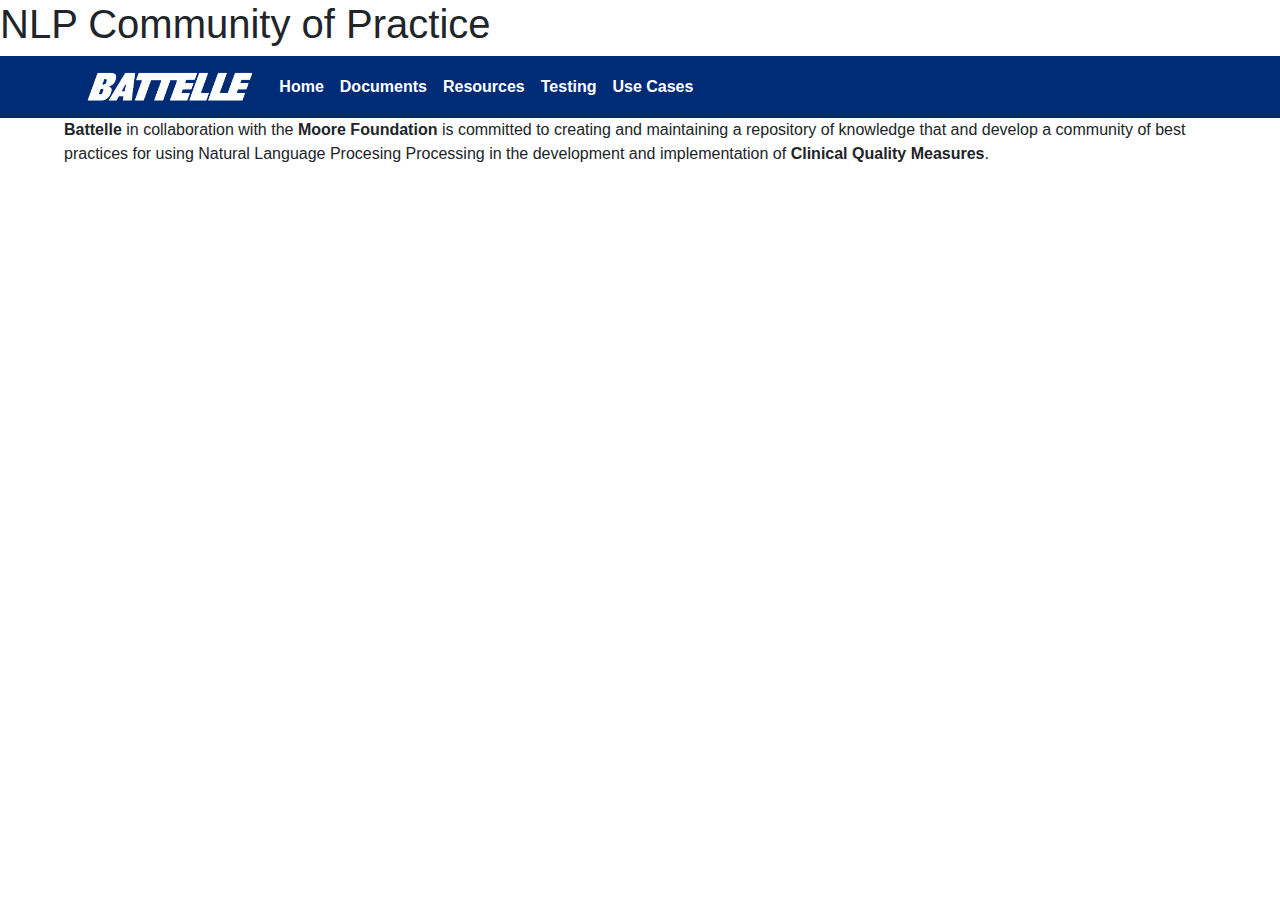
<file: index.html>
<!DOCTYPE html>
<html>

<head>
  <link rel="stylesheet" href="https://cdn.jsdelivr.net/npm/bootstrap@4.3.1/dist/css/bootstrap.min.css"
    integrity="sha384-ggOyR0iXCbMQv3Xipma34MD+dH/1fQ784/j6cY/iJTQUOhcWr7x9JvoRxT2MZw1T" crossorigin="anonymous">
  <link rel="stylesheet" href="./static/css/index.css">
  <script src="http://ajax.googleapis.com/ajax/libs/jquery/1.7.1/jquery.min.js" type="text/javascript"></script>
</head>

<body>
  <h1>NLP Community of Practice</h1>

  <nav class="navbar navbar-expand-lg static-top">
    <div class="container">
      <a class="navbar-brand" href="./index.html">
        <img src="./static/images/battelle_logo.png" alt="..." height="36">
      </a>
      <button class="navbar-toggler" type="button" data-bs-target="#navbarSupportedContent"
        aria-controls="navbarSupportedContent" aria-label="Toggle navigation">
        <span class="navbar-toggler-icon">

        </span>
      </button>
      <div class="collapse navbar-collapse" id="navbarSupportedContent">
        <ul class="navbar-nav ms-auto">
          <li class="nav-item">
            <a class="nav-link active" aria-current="page" href="./index.html">Home</a>
          </li>
          <li class="nav-item">
            <a class="nav-link" href="./pages/documents.html">Documents</a>
          </li>
          <li class="nav-item">
            <a class="nav-link" href="./pages/resources.html">Resources</a>
          </li>
          <li class="nav-item">
            <a class="nav-link" href="./pages/testing.html">Testing</a>
          </li>
          <li class="nav-item">
            <a class="nav-link" href="./pages/usecases.html">Use Cases</a>
          </li>
        </ul>
      </div>
    </div>
  </nav>




  <div class="content">

    <p><b>Battelle</b> in collaboration with the <b>Moore Foundation</b> is committed to creating and maintaining 
      a repository of knowledge that and develop a community of best practices for using Natural 
      Language Procesing Processing in the development and implementation of <b>Clinical Quality Measures</b>.
    </p>
      
  </div>
</body>

</html>
</file>
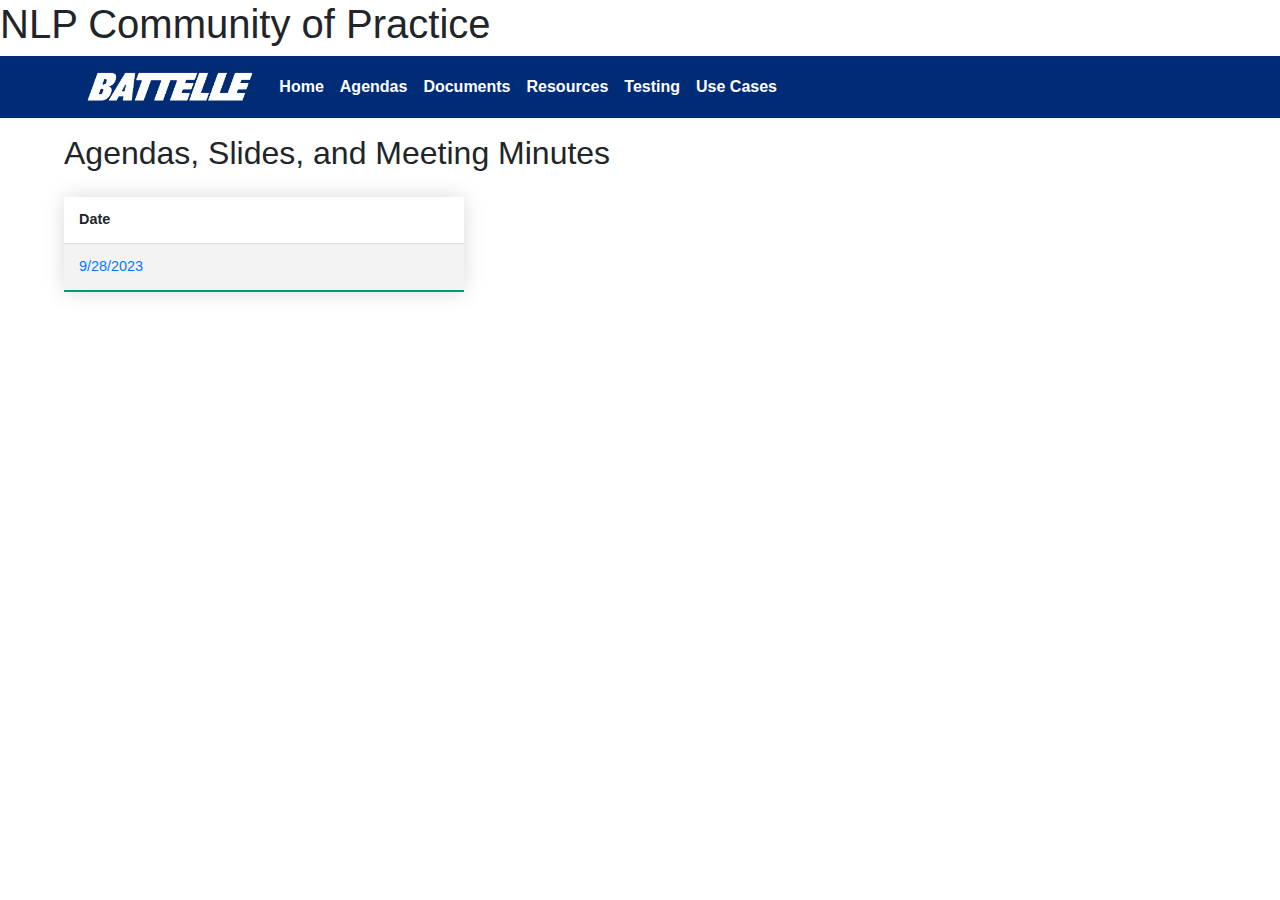
<file: pages/agenda.html>
<!DOCTYPE html>
<html>
    <head>
        <link rel="stylesheet" href="https://cdn.jsdelivr.net/npm/bootstrap@4.3.1/dist/css/bootstrap.min.css" 
            integrity="sha384-ggOyR0iXCbMQv3Xipma34MD+dH/1fQ784/j6cY/iJTQUOhcWr7x9JvoRxT2MZw1T" 
            crossorigin="anonymous">
        <link rel="stylesheet" href="../static/css/index.css">
    </head>

    <body>
        <h1>NLP Community of Practice</h1>

        <nav class="navbar navbar-expand-lg static-top">
            <div class="container">
              <a class="navbar-brand" href="../index.html">
                <img src="../static/images/battelle_logo.png" alt="..." height="36">
              </a>
              <button class="navbar-toggler" type="button" data-bs-toggle="collapse" data-bs-target="#navbarSupportedContent" aria-controls="navbarSupportedContent" aria-expanded="false" aria-label="Toggle navigation">
                <span class="navbar-toggler-icon"></span>
              </button>
              <div class="collapse navbar-collapse" id="navbarSupportedContent">
                <ul class="navbar-nav ms-auto">
                  <li class="nav-item">
                    <a class="nav-link active" aria-current="page" href="../index.html">Home</a>
                  </li>
                  <li class="nav-item">
                    <a class="nav-link" href="agenda.html">Agendas</a>
                  </li>
                  <li class="nav-item">
                    <a class="nav-link" href="documents.html">Documents</a>
                  </li>
                  <li class="nav-item">
                    <a class="nav-link" href="resources.html">Resources</a>
                  </li>
                  <li class="nav-item">
                    <a class="nav-link" href="testing.html">Testing</a>
                  </li>
                  <li class="nav-item">
                    <a class="nav-link" href="usecases.html">Use Cases</a>
                  </li>
                </ul>
              </div>
            </div>
          </nav>



        <div class="content">
            <p></p>
            <h2>Agendas, Slides, and Meeting Minutes</h2>
            <table class="styled-table">
                <tr>
                    <th>Date</th>
                </tr>
                <tr>
                    <td><a href="https://battelle.box.com/s/5xxokicjeflfg84d60ccte2lcfrc37it">9/28/2023</a></td>
                </tr>
            </table>
        </div>
            
    </body>
</html>
</file>
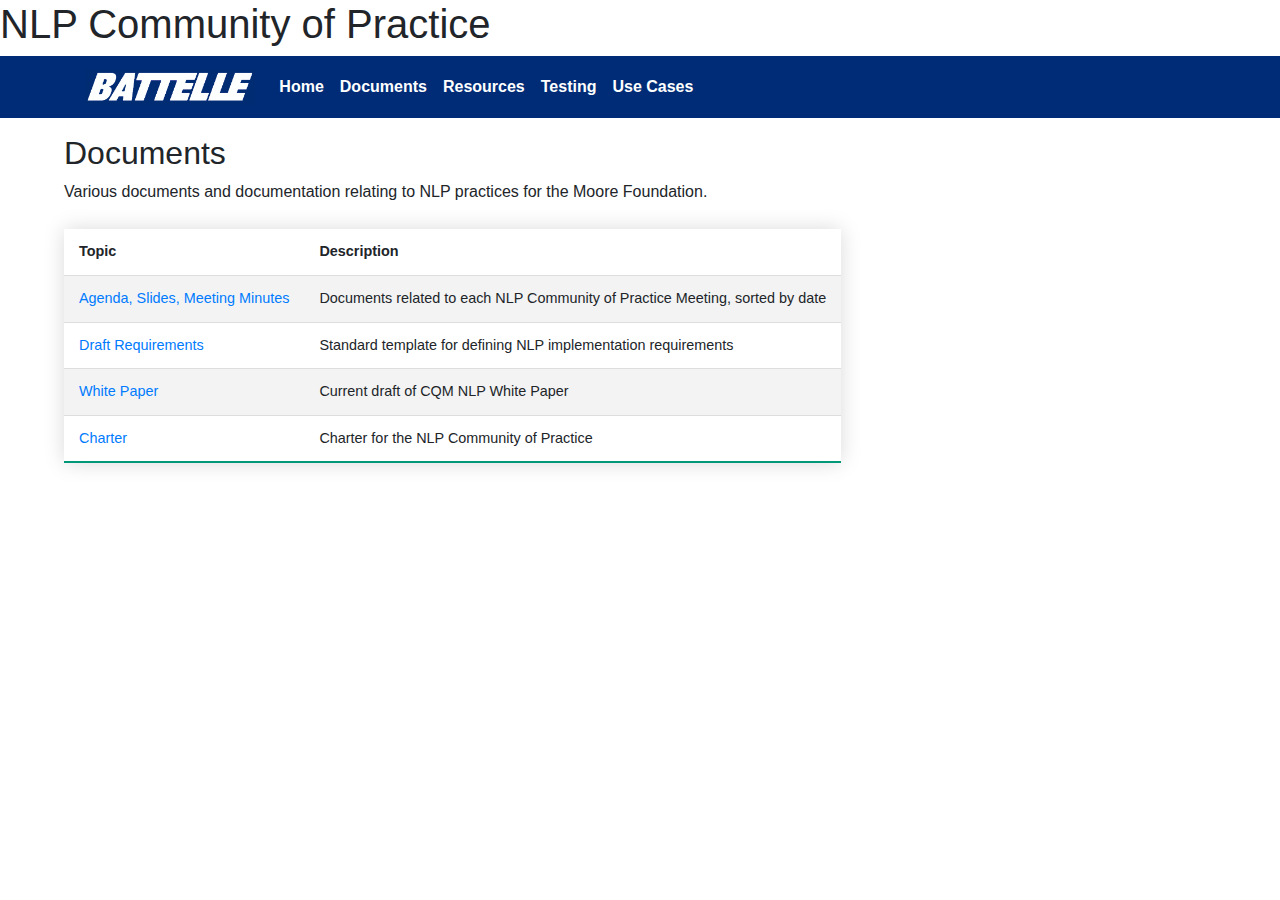
<file: pages/documents.html>
<!DOCTYPE html>
<html>

<head>
    <link rel="stylesheet" href="https://cdn.jsdelivr.net/npm/bootstrap@4.3.1/dist/css/bootstrap.min.css"
        integrity="sha384-ggOyR0iXCbMQv3Xipma34MD+dH/1fQ784/j6cY/iJTQUOhcWr7x9JvoRxT2MZw1T" crossorigin="anonymous">
    <link rel="stylesheet" href="../static/css/index.css">
</head>

<body>
    <h1>NLP Community of Practice</h1>

    <nav class="navbar navbar-expand-lg static-top">
        <div class="container">
            <a class="navbar-brand" href="../index.html">
                <img src="../static/images/battelle_logo.png" alt="..." height="36">
            </a>
            <button class="navbar-toggler" type="button" data-bs-toggle="collapse"
                data-bs-target="#navbarSupportedContent" aria-controls="navbarSupportedContent" aria-expanded="false"
                aria-label="Toggle navigation">
                <span class="navbar-toggler-icon"></span>
            </button>
            <div class="collapse navbar-collapse" id="navbarSupportedContent">
                <ul class="navbar-nav ms-auto">
                    <li class="nav-item">
                        <a class="nav-link active" aria-current="page" href="../index.html">Home</a>
                    </li>
                    <li class="nav-item">
                        <a class="nav-link" href="documents.html">Documents</a>
                    </li>
                    <li class="nav-item">
                        <a class="nav-link" href="resources.html">Resources</a>
                    </li>
                    <li class="nav-item">
                        <a class="nav-link" href="testing.html">Testing</a>
                    </li>
                    <li class="nav-item">
                        <a class="nav-link" href="usecases.html">Use Cases</a>
                    </li>
                </ul>
            </div>
        </div>
    </nav>



    <div class="content">
        <p></p>
        <h2>Documents</h2>
        <p>
            Various documents and documentation relating to NLP practices for the Moore Foundation.
        </p>

        <table class="styled-table">
            <tr>
                <th>Topic</th>
                <th>Description</th>
            </tr>
            <tr>
                <td><a href="https://battelle.box.com/s/5xxokicjeflfg84d60ccte2lcfrc37it">Agenda, Slides, Meeting Minutes</a></td>
                <td>Documents related to each NLP Community of Practice Meeting, sorted by date</td>
            </tr>
            <tr>
                <td><a href="https://battelle.box.com/s/xa2ug78pbwd7hvgiw7oufkxmd2agnmjq">Draft Requirements</a></td>
                <td>Standard template for defining NLP implementation requirements</td>
            </tr>
            <tr>
                <td><a href="https://battelle.box.com/s/1zgbkapf8wtrwgughgl52txlon1irase">White Paper</a></td>
                <td>Current draft of CQM NLP White Paper</td>
            </tr>
            <tr>
                <td><a href="https://battelle.box.com/s/fcwtp34dpev09zwkf1xoy5vg1qr089rk">Charter</a></td>
                <td>Charter for the NLP Community of Practice</td>
            </tr>
        </table>
    </div>
</body>

</html>
</file>
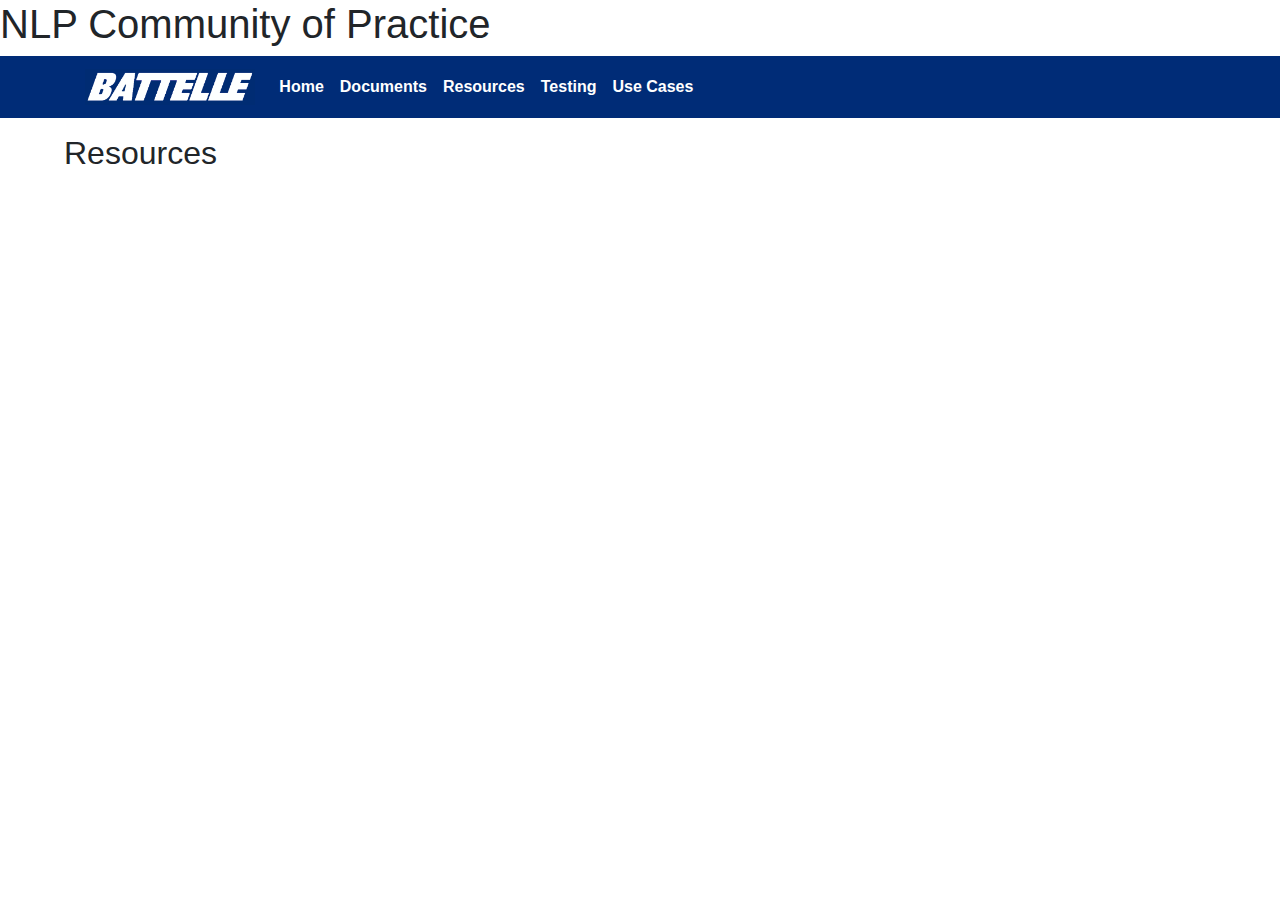
<file: pages/resources.html>
<!DOCTYPE html>
<html>

<head>
    <link rel="stylesheet" href="https://cdn.jsdelivr.net/npm/bootstrap@4.3.1/dist/css/bootstrap.min.css"
        integrity="sha384-ggOyR0iXCbMQv3Xipma34MD+dH/1fQ784/j6cY/iJTQUOhcWr7x9JvoRxT2MZw1T" crossorigin="anonymous">
    <link rel="stylesheet" href="../static/css/index.css">
</head>

<body>
    <h1>NLP Community of Practice</h1>

    <nav class="navbar navbar-expand-lg static-top">
        <div class="container">
            <a class="navbar-brand" href="../index.html">
                <img src="../static/images/battelle_logo.png" alt="..." height="36">
            </a>
            <button class="navbar-toggler" type="button" data-bs-toggle="collapse"
                data-bs-target="#navbarSupportedContent" aria-controls="navbarSupportedContent" aria-expanded="false"
                aria-label="Toggle navigation">
                <span class="navbar-toggler-icon"></span>
            </button>
            <div class="collapse navbar-collapse" id="navbarSupportedContent">
                <ul class="navbar-nav ms-auto">
                    <li class="nav-item">
                        <a class="nav-link active" aria-current="page" href="../index.html">Home</a>
                    </li>
                    <li class="nav-item">
                        <a class="nav-link" href="documents.html">Documents</a>
                    </li>
                    <li class="nav-item">
                        <a class="nav-link" href="resources.html">Resources</a>
                    </li>
                    <li class="nav-item">
                        <a class="nav-link" href="testing.html">Testing</a>
                    </li>
                    <li class="nav-item">
                        <a class="nav-link" href="usecases.html">Use Cases</a>
                    </li>
                </ul>
            </div>
        </div>
    </nav>



    <div class="content">
        <p></p>
        <h2>Resources</h2>
    </div>
</body>

</html>
</file>
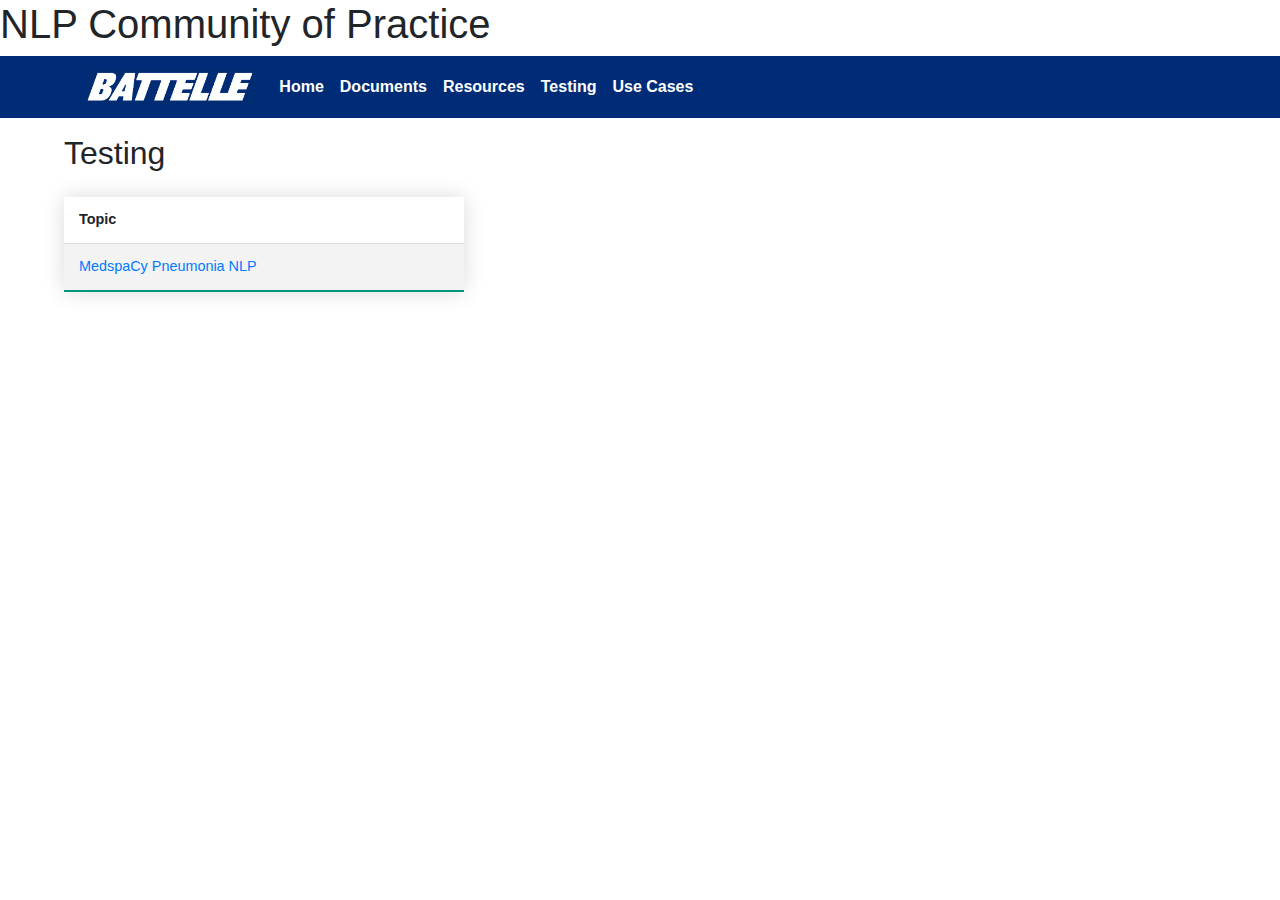
<file: pages/testing.html>
<!DOCTYPE html>
<html>

<head>
    <link rel="stylesheet" href="https://cdn.jsdelivr.net/npm/bootstrap@4.3.1/dist/css/bootstrap.min.css"
        integrity="sha384-ggOyR0iXCbMQv3Xipma34MD+dH/1fQ784/j6cY/iJTQUOhcWr7x9JvoRxT2MZw1T" crossorigin="anonymous">
    <link rel="stylesheet" href="../static/css/index.css">
</head>

<body>
    <h1>NLP Community of Practice</h1>

    <nav class="navbar navbar-expand-lg static-top">
        <div class="container">
            <a class="navbar-brand" href="../index.html">
                <img src="../static/images/battelle_logo.png" alt="..." height="36">
            </a>
            <button class="navbar-toggler" type="button" data-bs-toggle="collapse"
                data-bs-target="#navbarSupportedContent" aria-controls="navbarSupportedContent" aria-expanded="false"
                aria-label="Toggle navigation">
                <span class="navbar-toggler-icon"></span>
            </button>
            <div class="collapse navbar-collapse" id="navbarSupportedContent">
                <ul class="navbar-nav ms-auto">
                    <li class="nav-item">
                        <a class="nav-link active" aria-current="page" href="../index.html">Home</a>
                    </li>
                    <li class="nav-item">
                        <a class="nav-link" href="documents.html">Documents</a>
                    </li>
                    <li class="nav-item">
                        <a class="nav-link" href="resources.html">Resources</a>
                    </li>
                    <li class="nav-item">
                        <a class="nav-link" href="testing.html">Testing</a>
                    </li>
                    <li class="nav-item">
                        <a class="nav-link" href="usecases.html">Use Cases</a>
                    </li>
                </ul>
            </div>
        </div>
    </nav>



    <div class="content">
        <p></p>
        <h2>Testing</h2>
        <table class="styled-table">
            <tr>
                <th>Topic</th>
            </tr>
            <tr>
                <td><a href="./testing/medspacy.html">MedspaCy Pneumonia NLP</a></td>
            </tr>
        </table>
    </div>
</body>

</html>
</file>
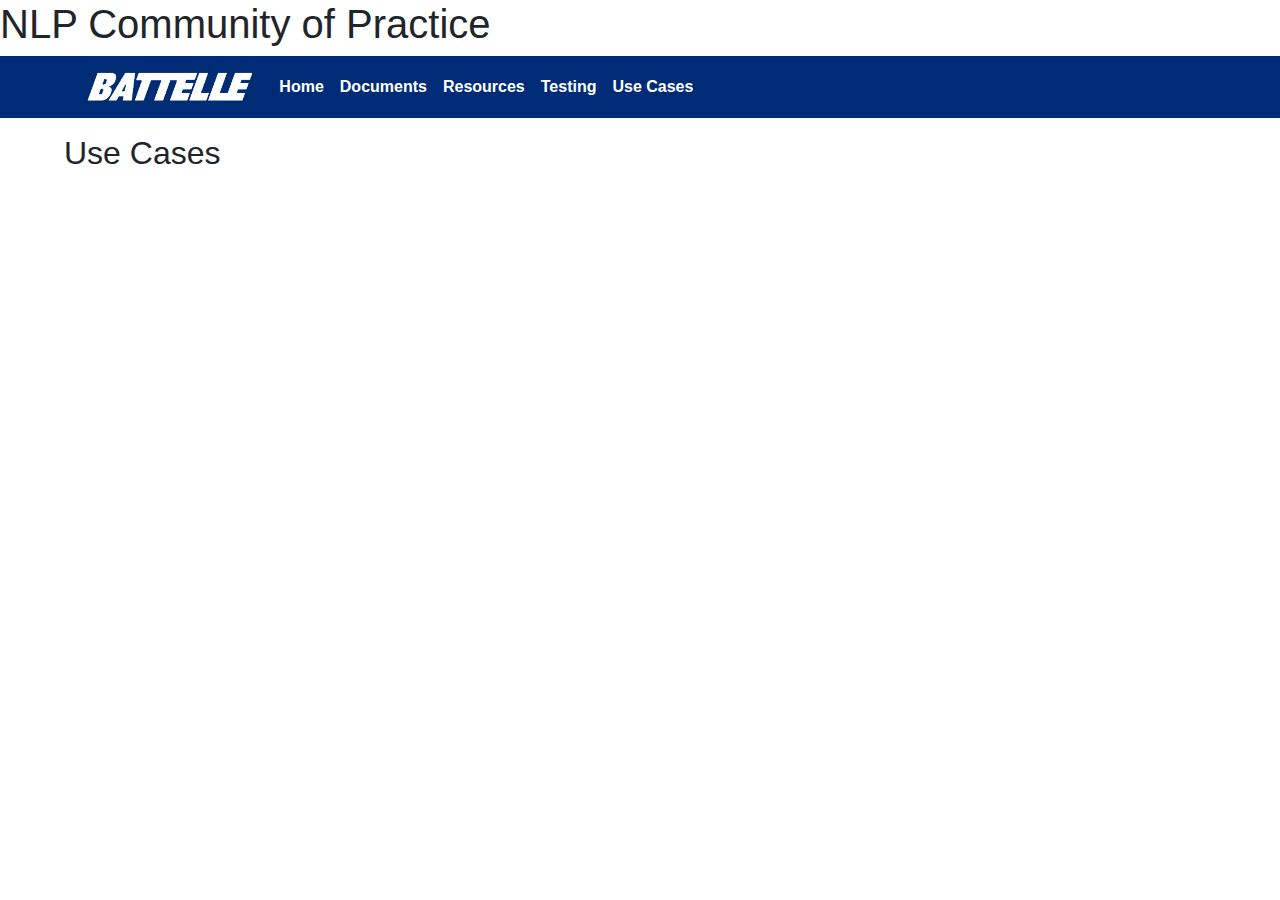
<file: pages/usecases.html>
<!DOCTYPE html>
<html>
    <head>
        <link rel="stylesheet" href="https://cdn.jsdelivr.net/npm/bootstrap@4.3.1/dist/css/bootstrap.min.css" 
            integrity="sha384-ggOyR0iXCbMQv3Xipma34MD+dH/1fQ784/j6cY/iJTQUOhcWr7x9JvoRxT2MZw1T" 
            crossorigin="anonymous">
        <link rel="stylesheet" href="../static/css/index.css">
    </head>

    <body>
        <h1>NLP Community of Practice</h1>

        <nav class="navbar navbar-expand-lg static-top">
            <div class="container">
              <a class="navbar-brand" href="../index.html">
                <img src="../static/images/battelle_logo.png" alt="..." height="36">
              </a>
              <button class="navbar-toggler" type="button" data-bs-toggle="collapse" data-bs-target="#navbarSupportedContent" aria-controls="navbarSupportedContent" aria-expanded="false" aria-label="Toggle navigation">
                <span class="navbar-toggler-icon"></span>
              </button>
              <div class="collapse navbar-collapse" id="navbarSupportedContent">
                <ul class="navbar-nav ms-auto">
                  <li class="nav-item">
                    <a class="nav-link active" aria-current="page" href="../index.html">Home</a>
                  </li>
                  <li class="nav-item">
                    <a class="nav-link" href="documents.html">Documents</a>
                  </li>
                  <li class="nav-item">
                    <a class="nav-link" href="resources.html">Resources</a>
                  </li>
                  <li class="nav-item">
                    <a class="nav-link" href="testing.html">Testing</a>
                  </li>
                  <li class="nav-item">
                    <a class="nav-link" href="usecases.html">Use Cases</a>
                  </li>
                </ul>
              </div>
            </div>
          </nav>



        <div class="content">
            <p></p>
            <h2>Use Cases</h2>
        </div>
    </body>
</html>
</file>
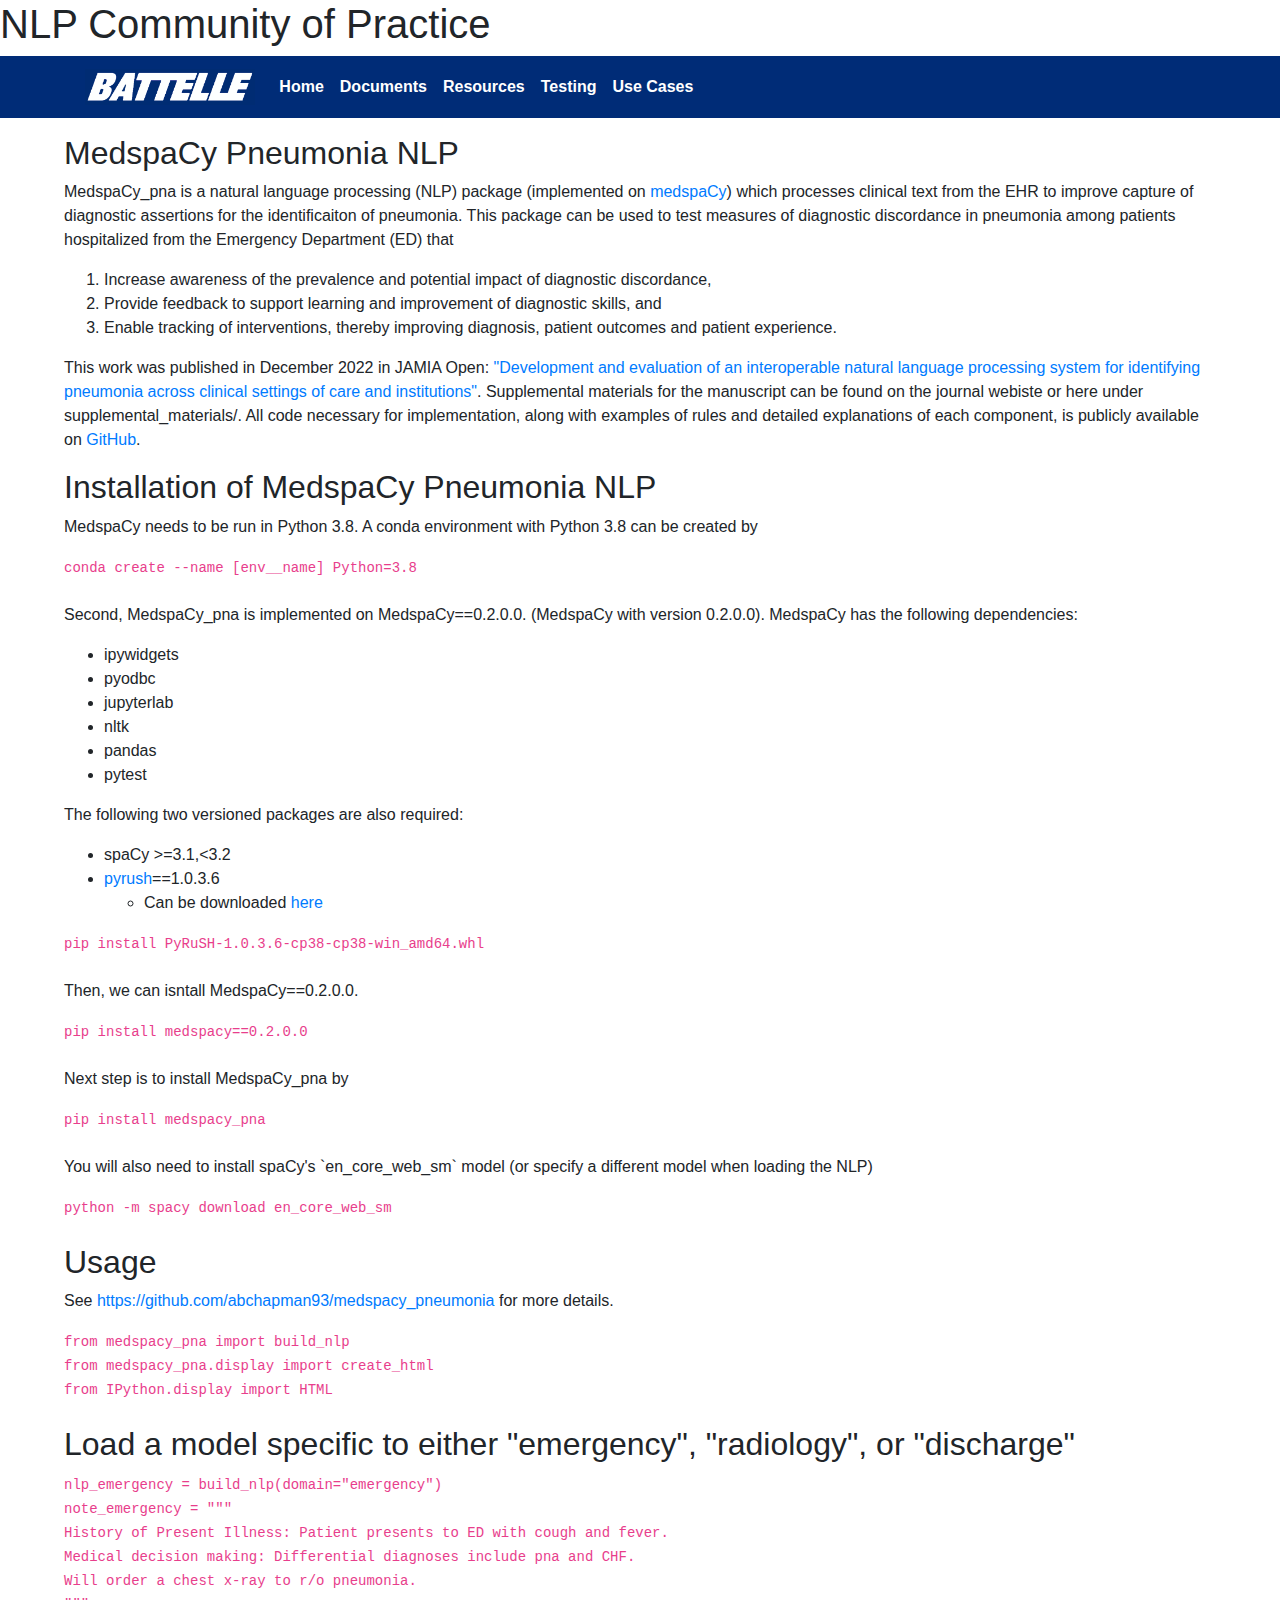
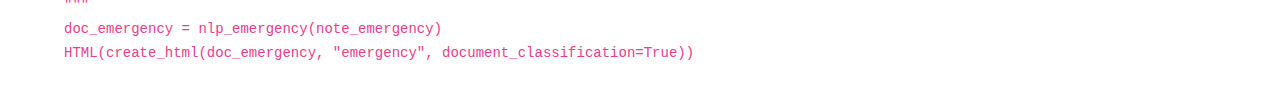
<file: pages/testing/medspacy.html>
<!DOCTYPE html>
<html>

<head>
    <link rel="stylesheet" href="https://cdn.jsdelivr.net/npm/bootstrap@4.3.1/dist/css/bootstrap.min.css"
        integrity="sha384-ggOyR0iXCbMQv3Xipma34MD+dH/1fQ784/j6cY/iJTQUOhcWr7x9JvoRxT2MZw1T" crossorigin="anonymous">
    <link rel="stylesheet" href="../../static/css/index.css">
</head>

<body>
    <h1>NLP Community of Practice</h1>

    <nav class="navbar navbar-expand-lg static-top">
        <div class="container">
            <a class="navbar-brand" href="../../index.html">
                <img src="../../static/images/battelle_logo.png" alt="..." height="36">
            </a>
            <button class="navbar-toggler" type="button" data-bs-toggle="collapse"
                data-bs-target="#navbarSupportedContent" aria-controls="navbarSupportedContent" aria-expanded="false"
                aria-label="Toggle navigation">
                <span class="navbar-toggler-icon"></span>
            </button>
            <div class="collapse navbar-collapse" id="navbarSupportedContent">
                <ul class="navbar-nav ms-auto">
                    <li class="nav-item">
                        <a class="nav-link active" aria-current="page" href="../../index.html">Home</a>
                    </li>
                    <li class="nav-item">
                        <a class="nav-link" href="../../pages/documents.html">Documents</a>
                    </li>
                    <li class="nav-item">
                        <a class="nav-link" href="../../pages/resources.html">Resources</a>
                    </li>
                    <li class="nav-item">
                        <a class="nav-link" href="../../pages/testing.html">Testing</a>
                    </li>
                    <li class="nav-item">
                        <a class="nav-link" href="../../pages/usecases.html">Use Cases</a>
                    </li>
                </ul>
            </div>
        </div>
    </nav>

    <div class="content">
        <p></p>
        <h2>MedspaCy Pneumonia NLP</h2>
        <p>
            MedspaCy_pna is a natural language processing (NLP) package 
            (implemented on <a href="https://github.com/medspacy/medspacy">medspaCy</a>) 
            which processes clinical text from the EHR to improve capture of diagnostic 
            assertions for the identificaiton of pneumonia. This package can be used to 
            test measures of diagnostic discordance in pneumonia among patients hospitalized 
            from the Emergency Department (ED) that 
            <ol>
                <li>Increase awareness of the prevalence and potential impact of diagnostic discordance,</li>
                <li>Provide feedback to support learning and improvement of diagnostic skills, and</li>
                <li>Enable tracking of interventions, thereby improving diagnosis, patient outcomes and patient experience.</li>
            </ol>
        </p>
        <p>
            This work was published in December 2022 in JAMIA Open: 
            <a href="https://academic.oup.com/jamiaopen/article/5/4/ooac114/6965695?login=false">
                "Development and evaluation of an interoperable natural language processing 
                system for identifying pneumonia across clinical settings of care and institutions"</a>. 
                Supplemental materials for the manuscript can be found on the journal webiste 
                or here under supplemental_materials/. All code necessary for implementation, 
                along with examples of rules and detailed explanations of each component, is
                 publicly available on <a href="https://github.com/abchapman93/medspacy_pneumonia">GitHub</a>.
        </p>

        <h2>Installation of MedspaCy Pneumonia NLP</h2>
        <p>MedspaCy needs to be run in Python 3.8. A conda environment with Python 3.8 can be created by</p>
        <code>conda create --name [env__name] Python=3.8</code>
        <br/><br/>
        <p>Second, MedspaCy_pna is implemented on MedspaCy==0.2.0.0. (MedspaCy with version 0.2.0.0). MedspaCy has the following dependencies:</p>
        <ul>
            <li>ipywidgets</li>
            <li>pyodbc</li>
            <li>jupyterlab</li>
            <li>nltk</li>
            <li>pandas</li>
            <li>pytest</li>
        </ul>
        <p>The following two versioned packages are also required:</p>
        <ul>
            <li>spaCy >=3.1,<3.2</li>
            <li><a href="https://github.com/medspacy/PyRuSH">pyrush</a>==1.0.3.6</li>
            <ul><li>Can be downloaded <a href="https://pypi.org/project/PyRuSH/1.0.3.6/#files">here</a></li></ul>
        </ul>
        <code>pip install PyRuSH-1.0.3.6-cp38-cp38-win_amd64.whl</code>
        <br/><br/>
        <p>Then, we can isntall MedspaCy==0.2.0.0.</p>
        <code>pip install medspacy==0.2.0.0</code>
        <br/><br/>
        <p>Next step is to install MedspaCy_pna by</p>
        <code>pip install medspacy_pna</code>
        <br/><br/>
        <p>You will also need to install spaCy's `en_core_web_sm` model (or specify a different model when loading the NLP)</p>
        <code>python -m spacy download en_core_web_sm</code>
        <br/><br/>

        <h2>Usage</h2>
        <p>See <a href="https://github.com/abchapman93/medspacy_pneumonia">https://github.com/abchapman93/medspacy_pneumonia</a> for more details.</p>
        <code>from medspacy_pna import build_nlp <br/>from medspacy_pna.display import create_html<br/>from IPython.display import HTML</code>
        <br/><br/>

        <h2>Load a model specific to either "emergency", "radiology", or "discharge"</h2>
        <code>nlp_emergency = build_nlp(domain="emergency")
            <br/>note_emergency = """
            <br/>History of Present Illness: Patient presents to ED with cough and fever.
            <br/>Medical decision making: Differential diagnoses include pna and CHF.
            <br/>Will order a chest x-ray to r/o pneumonia.
            <br/>"""
            <br/>doc_emergency = nlp_emergency(note_emergency)
            <br/>HTML(create_html(doc_emergency, "emergency", document_classification=True))</code>
            <br/><br/>


    </div>
</body>

</html>
</file>
<file: static/css/index.css>
.styled-table {
    border-collapse: collapse;
    margin: 25px 0;
    font-size: 0.9em;
    font-family: sans-serif;
    min-width: 400px;
    box-shadow: 0 0 20px rgba(0, 0, 0, 0.15);
    align-self: center;
}

.styled-table thead tr {
    background-color: #009879;
    color: #ffffff;
    text-align: left;
}

.styled-table th,
.styled-table td {
    padding: 12px 15px;
}

.styled-table tbody tr {
    border-bottom: 1px solid #dddddd;
}

.styled-table tbody tr:nth-of-type(even) {
    background-color: #f3f3f3;
}

.styled-table tbody tr:last-of-type {
    border-bottom: 2px solid #009879;
}

.styled-table tbody tr.active-row {
    font-weight: bold;
    color: #009879;
}

.content {
    max-width: 90%;
    margin: auto;
  }

.navbar {
    background: #002C77;
}

.navbar .nav-link {
    color:#ffffff;
    font-weight: bold;
}
</file>
